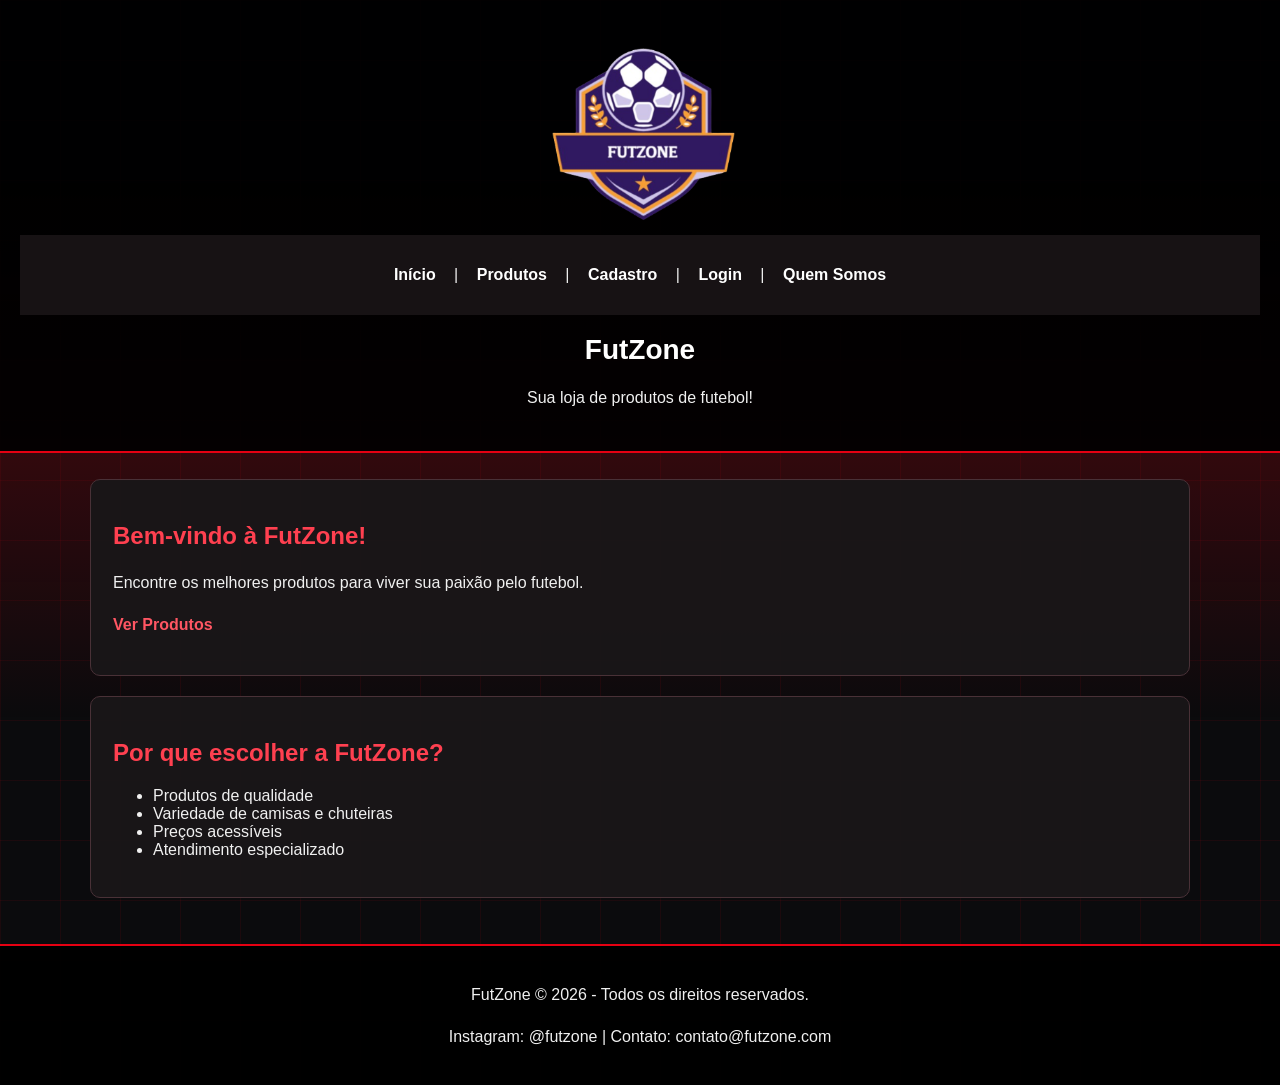
<file: index.html>
<!DOCTYPE html>
<html lang="pt-br">
<head>
    <meta charset="UTF-8">
    <meta name="viewport" content="width=device-width, initial-scale=1.0">
    <title>FutZone - Início</title>
    <link rel="stylesheet" href="style.css">
</head>
<body>

    <header>
        <img src="./fotosfutzone/futzone.jpg" alt="Logo FutZone" width="260">

        <nav>
            <a href="index.html">Início</a> |
            <a href="produtos.html">Produtos</a> |
            <a href="cadastro.html">Cadastro</a> |
            <a href="login.html">Login</a> |
            <a href="quem-somos.html">Quem Somos</a>
        </nav>

        <h1>FutZone</h1>
        <p>Sua loja de produtos de futebol!</p>
    </header>

    <main>
        <section>
            <h2>Bem-vindo à FutZone!</h2>

            <p>Encontre os melhores produtos para viver sua paixão pelo futebol.</p>

            <p><a href="produtos.html">Ver Produtos</a></p>
        </section>

        <section>
            <h2>Por que escolher a FutZone?</h2>

            <ul>
                <li>Produtos de qualidade</li>
                <li>Variedade de camisas e chuteiras</li>
                <li>Preços acessíveis</li>
                <li>Atendimento especializado</li>
            </ul>
        </section>
    </main>

    <footer>
        <p>FutZone © 2026 - Todos os direitos reservados.</p>
        <p>Instagram: @futzone | Contato: contato@futzone.com</p>
    </footer>

</body>
</html>
</file>
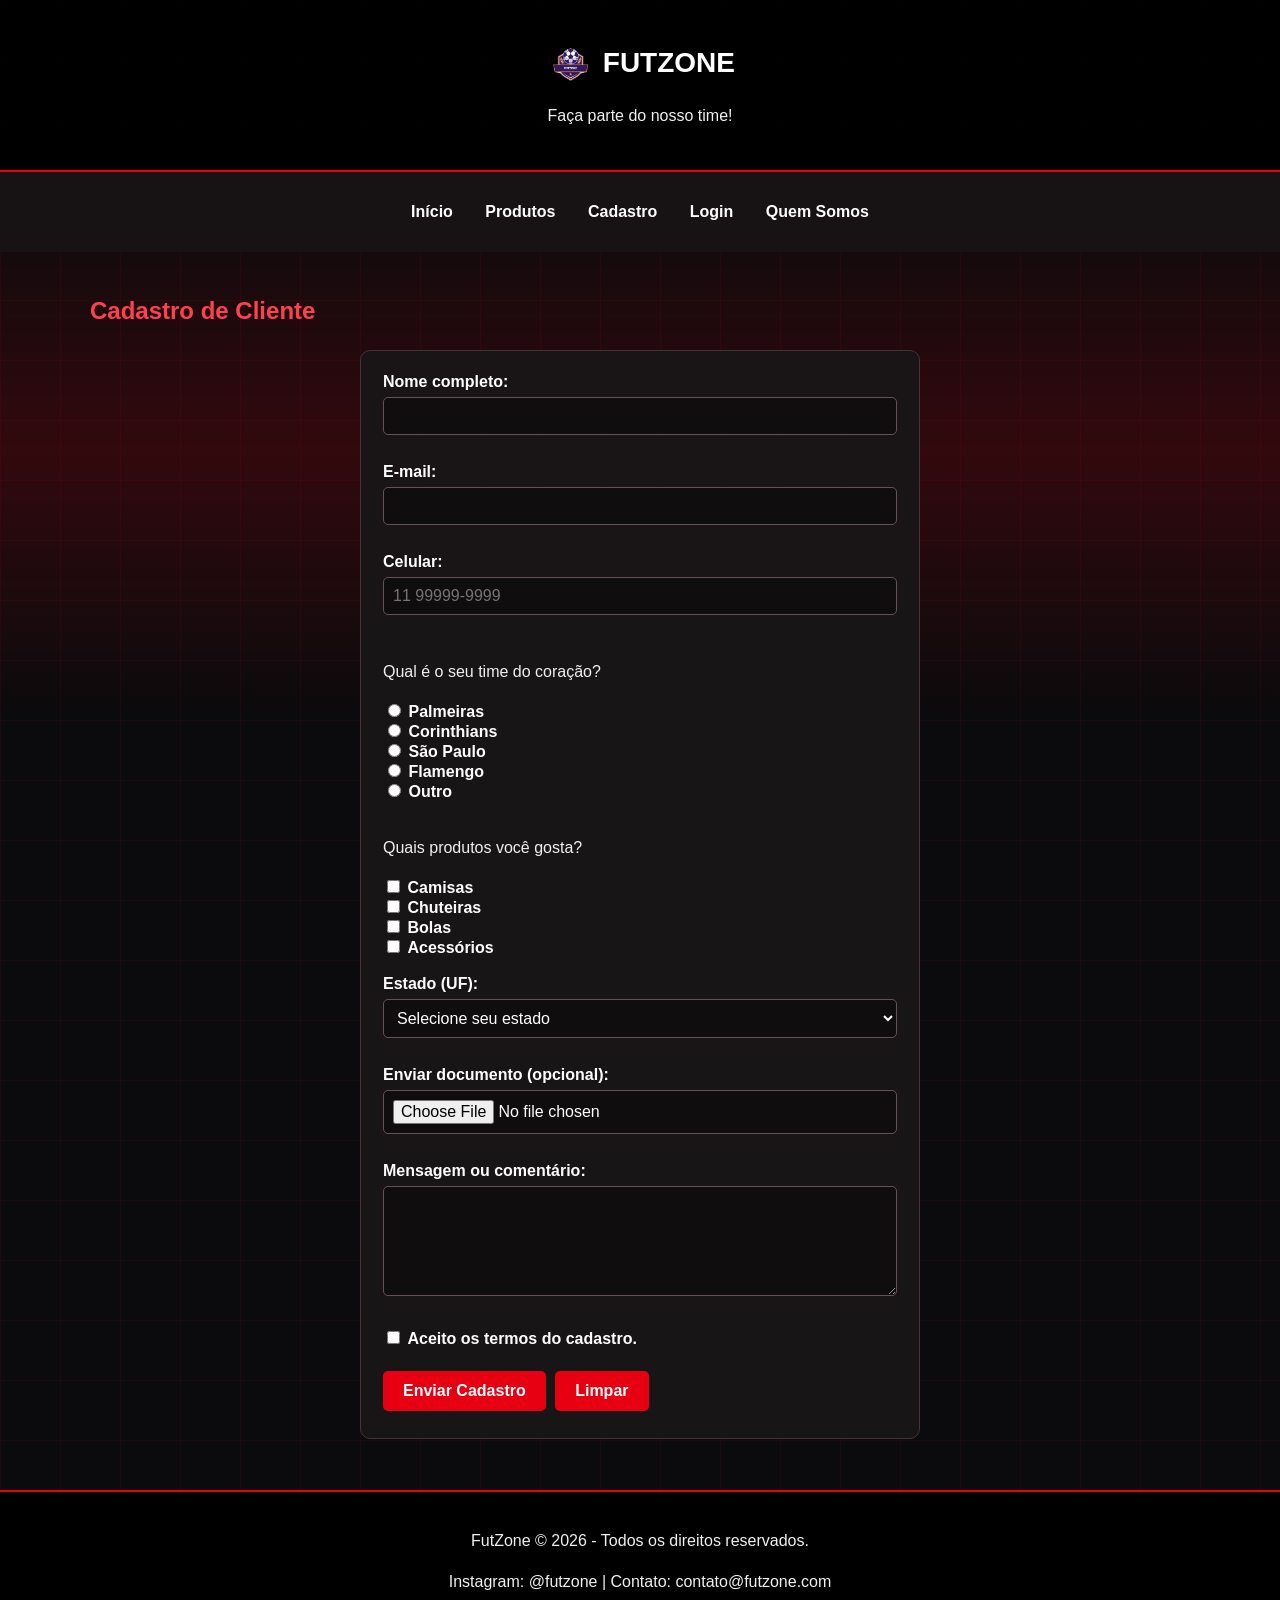
<file: cadastro.html>
<!DOCTYPE html>
<html lang="pt-BR">
<head>
    <meta charset="UTF-8">
    <meta name="viewport" content="width=device-width, initial-scale=1.0">
    <title>FutZone - Cadastro</title>
    <link rel="stylesheet" href="style.css">
</head>
<body>

    <header>
        <h1>
            <img src="./fotosfutzone/futzone.jpg" alt="Logo FutZone" width="50">
            FUTZONE
        </h1>
        <p>Faça parte do nosso time!</p>
    </header>

    <nav>
        <a href="index.html">Início</a>
        <a href="produtos.html">Produtos</a>
        <a href="cadastro.html">Cadastro</a>
        <a href="login.html">Login</a>
        <a href="quem-somos.html">Quem Somos</a>
    </nav>

    <main>
        <h2>Cadastro de Cliente</h2>

        <form action="#" method="post" enctype="multipart/form-data">

            <label for="nome">Nome completo:</label><br>
            <input type="text" id="nome" name="nome" minlength="3" required>
            <br><br>

            <label for="email">E-mail:</label><br>
            <input type="email" id="email" name="email" required>
            <br><br>

            <label for="celular">Celular:</label><br>
            <input type="tel" id="celular" name="celular"
                   pattern="[0-9]{2} [0-9]{5}-[0-9]{4}"
                   title="Digite no formato 11 99999-9999"
                   placeholder="11 99999-9999" required>
            <br><br>

            <p>Qual é o seu time do coração?</p>

            <input type="radio" id="palmeiras" name="time" value="Palmeiras">
            <label for="palmeiras">Palmeiras</label><br>

            <input type="radio" id="corinthians" name="time" value="Corinthians">
            <label for="corinthians">Corinthians</label><br>

            <input type="radio" id="saopaulo" name="time" value="São Paulo">
            <label for="saopaulo">São Paulo</label><br>

            <input type="radio" id="flamengo" name="time" value="Flamengo">
            <label for="flamengo">Flamengo</label><br>

            <input type="radio" id="outro" name="time" value="Outro">
            <label for="outro">Outro</label><br><br>

            <p>Quais produtos você gosta?</p>

            <input type="checkbox" id="camisas" name="produtos[]" value="Camisas">
            <label for="camisas">Camisas</label><br>

            <input type="checkbox" id="chuteiras" name="produtos[]" value="Chuteiras">
            <label for="chuteiras">Chuteiras</label><br>

            <input type="checkbox" id="bolas" name="produtos[]" value="Bolas">
            <label for="bolas">Bolas</label><br>

            <input type="checkbox" id="acessorios" name="produtos[]" value="Acessórios">
            <label for="acessorios">Acessórios</label><br><br>

            <label for="estado">Estado (UF):</label><br>
            <select id="estado" name="estado" required>
                <option value="">Selecione seu estado</option>
                <option value="SP">São Paulo</option>
                <option value="RJ">Rio de Janeiro</option>
                <option value="MG">Minas Gerais</option>
                <option value="PR">Paraná</option>
                <option value="SC">Santa Catarina</option>
                <option value="RS">Rio Grande do Sul</option>
            </select>
            <br><br>

            <label for="documento">Enviar documento (opcional):</label><br>
            <input type="file" id="documento" name="documento"
                   accept=".pdf,.png,.jpeg,.jpg">
            <br><br>

            <label for="mensagem">Mensagem ou comentário:</label><br>
            <textarea id="mensagem" name="mensagem" rows="5" cols="35"></textarea>
            <br><br>

            <input type="checkbox" id="termos" name="termos" required>
            <label for="termos">Aceito os termos do cadastro.</label>
            <br><br>

            <button type="submit">Enviar Cadastro</button>
            <button type="reset">Limpar</button>

        </form>
    </main>

    <footer>
        <p>FutZone © 2026 - Todos os direitos reservados.</p>
        <p>Instagram: @futzone | Contato: contato@futzone.com</p>
    </footer>

</body>
</html>
</file>
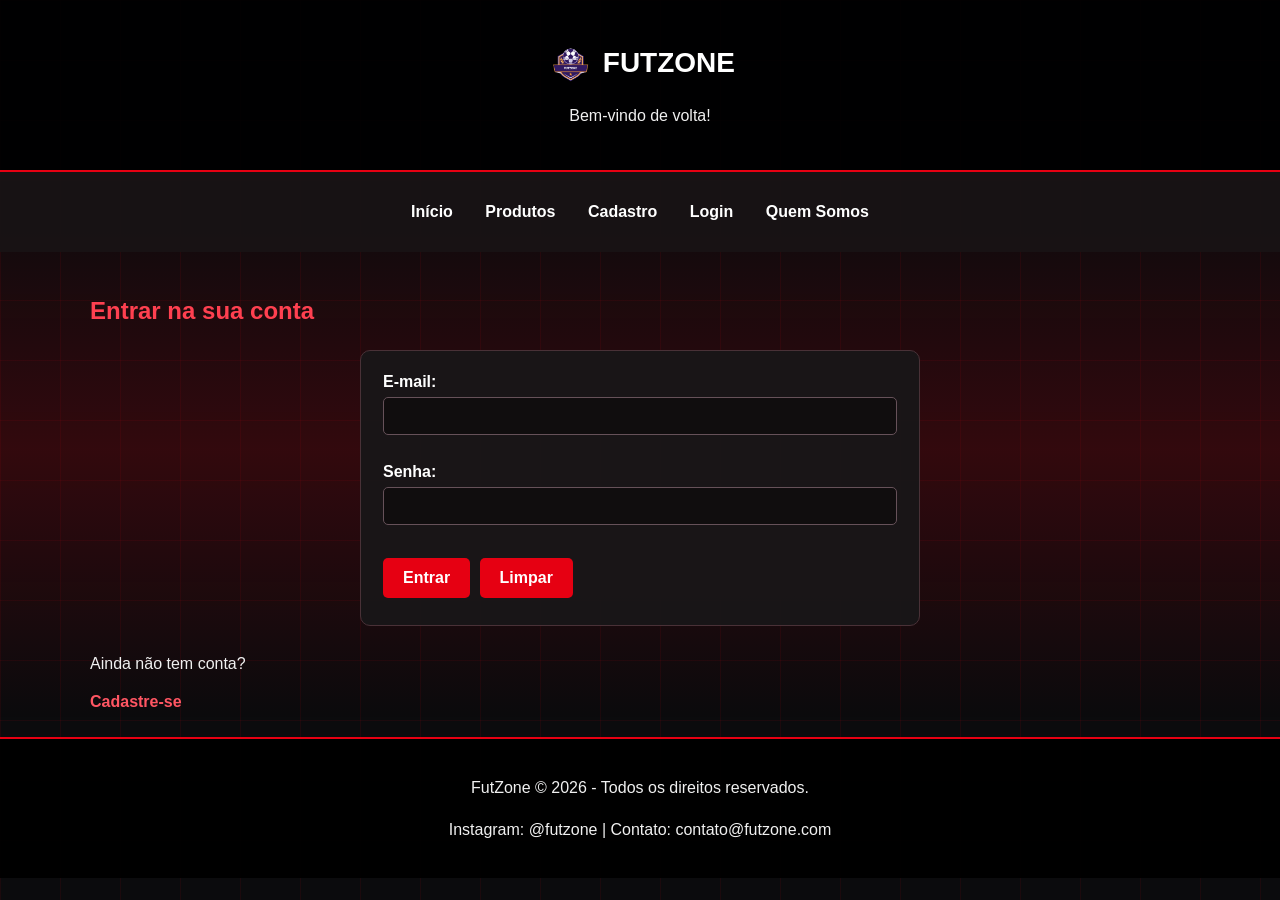
<file: login-ANTIGO.html>
<!DOCTYPE html>
<html lang="pt-BR">
<head>
    <meta charset="UTF-8">
    <meta name="viewport" content="width=device-width, initial-scale=1.0">
    <title>FutZone - Login</title>
    <link rel="stylesheet" href="style.css">
</head>
<body>

    <header>
        <h1>
            <img src="../fotosfutzone/futzone.jpg" alt="Logo FutZone" width="50">
            FUTZONE
        </h1>
        <p>Bem-vindo de volta!</p>
    </header>

    <nav>
        <a href="index.html">Início</a>
        <a href="produtos.html">Produtos</a>
        <a href="cadastro.html">Cadastro</a>
        <a href="login.html">Login</a>
        <a href="quem-somos.html">Quem Somos</a>
    </nav>

    <main>
        <h2>Entrar na sua conta</h2>

        <form action="#" method="post">
            <label for="email">E-mail:</label><br>
            <input type="email" id="email" name="email" required>
            <br><br>

            <label for="senha">Senha:</label><br>
            <input type="password" id="senha" name="senha" required>
            <br><br>

            <button type="submit">Entrar</button>
            <button type="reset">Limpar</button>
        </form>

        <p>Ainda não tem conta?</p>
        <a href="cadastro.html">Cadastre-se</a>
    </main>

    <footer>
        <p>FutZone © 2026 - Todos os direitos reservados.</p>
        <p>Instagram: @futzone | Contato: contato@futzone.com</p>
    </footer>

</body>
</html>
</file>
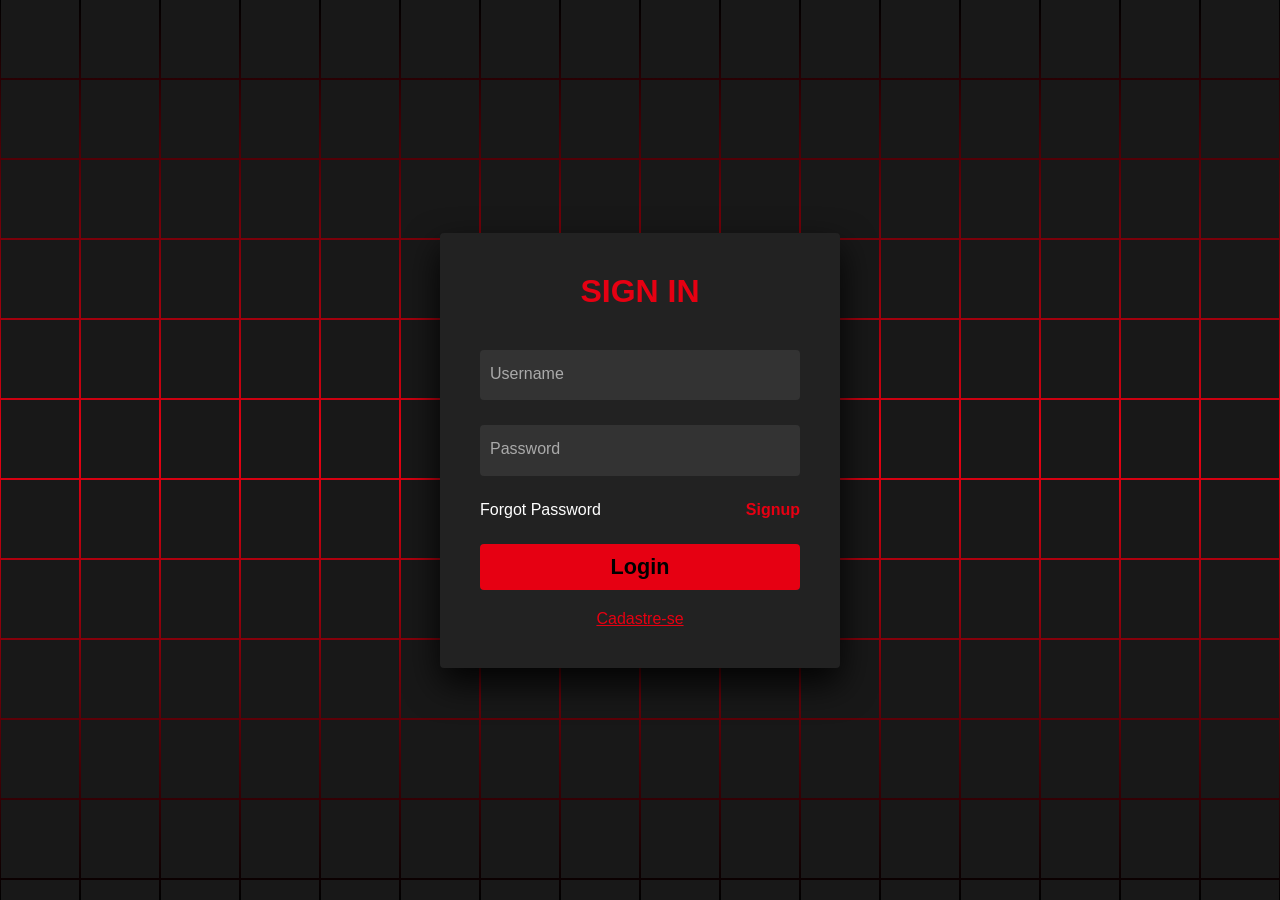
<file: login.html>
<!DOCTYPE html>
<html lang="en" >
<head>
  <meta charset="UTF-8">
  <title>CodePen - Animated Login Form using Html &amp; CSS Only</title>
  <link rel="stylesheet" href="login.css">

</head>
<body>
<!-- partial:index.partial.html -->
<section>

    <span></span>
    <span></span>
    <span></span>
    <span></span>
    <span></span>
    <span></span>
    <span></span>
    <span></span>
    <span></span>
    <span></span>
    <span></span>
    <span></span>
    <span></span>
    <span></span>
    <span></span>
    <span></span>
    <span></span>
    <span></span>
    <span></span>
    <span></span>
    <span></span>
    <span></span>
    <span></span>
    <span></span>
    <span></span>
    <span></span>
    <span></span>
    <span></span>
    <span></span>
    <span></span>
    <span></span>
    <span></span>
    <span></span>
    <span></span>
    <span></span>
    <span></span>
    <span></span>
    <span></span>
    <span></span>
    <span></span>
    <span></span>
    <span></span>
    <span></span>
    <span></span>
    <span></span>
    <span></span>
    <span></span>
    <span></span>
    <span></span>
    <span></span>
    <span></span>
    <span></span>
    <span></span>
    <span></span>
    <span></span>
    <span></span>
    <span></span>
    <span></span>
    <span></span>
    <span></span>
    <span></span>
    <span></span>
    <span></span>
    <span></span>
    <span></span>
    <span></span>
    <span></span>
    <span></span>
    <span></span>
    <span></span>
    <span></span>
    <span></span>
    <span></span>
    <span></span>
    <span></span>
    <span></span>
    <span></span>
    <span></span>
    <span></span>
    <span></span>
    <span></span>
    <span></span>
    <span></span>
    <span></span>
    <span></span>
    <span></span>
    <span></span>
    <span></span>
    <span></span>
    <span></span>
    <span></span>
    <span></span>
    <span></span>
    <span></span>
    <span></span>
    <span></span>
    <span></span>
    <span></span>
    <span></span>
    <span></span>
    <span></span>
    <span></span>
    <span></span>
    <span></span>
    <span></span>
    <span></span>
    <span></span>
    <span></span>
    <span></span>
    <span></span>
    <span></span>
    <span></span>
    <span></span>
    <span></span>
    <span></span>
    <span></span>
    <span></span>
    <span></span>
    <span></span>
    <span></span>
    <span></span>
    <span></span>
    <span></span>
    <span></span>
    <span></span>
    <span></span>
    <span></span>
    <span></span>
    <span></span>
    <span></span>
    <span></span>
    <span></span>
    <span></span>
    <span></span>
    <span></span>
    <span></span>
    <span></span>
    <span></span>
    <span></span>
    <span></span>
    <span></span>
    <span></span>
    <span></span>
    <span></span>
    <span></span>
    <span></span>
    <span></span>
    <span></span>
    <span></span>
    <span></span>
    <span></span>
    <span></span>
    <span></span>
    <span></span>
    <span></span>
    <span></span>
    <span></span>
    <span></span>
    <span></span>
    <span></span>
    <span></span>
    <span></span>
    <span></span>
    <span></span>
    <span></span>
    <span></span>
    <span></span>
    <span></span>
    <span></span>
    <span></span>
    <span></span>
    <span></span>
    <span></span>
    <span></span>
    <span></span>
    <span></span>
    <span></span>
    <span></span>
    <span></span>
    <span></span>
    <span></span>
    <span></span>
    <span></span>
    <span></span>
    <span></span>
    <span></span>
    <span></span>
    <span></span>
    <span></span>
    <span></span>
    <span></span>
    <span></span>
    <span></span>
    <span></span>
    <span></span>
    <span></span>
    <span></span>
    <span></span>
    <span></span>
    <span></span>
    <span></span>
    <span></span>
    <span></span>
    <span></span>
    <span></span>
    <span></span>
    <span></span>
    <span></span>
    <span></span>
    <span></span>
    <span></span>
    <span></span>
    <span></span>
    <span></span>
    <span></span>
    <span></span>
    <span></span>
    <span></span>
    <span></span>
    <span></span>
    <span></span>
    <span></span>
    <span></span>
    <span></span>
    <span></span>
    <span></span>
    <span></span>
    <span></span>
    <span></span>
    <span></span>
    <span></span>
    <span></span>
    <span></span>
    <span></span>
    <span></span>
    <span></span>
    <span></span>
    <span></span>
    <span></span>
    <span></span>
    <span></span>
    <span></span>
    <span></span>
    <span></span>
    <span></span>
    <span></span>
    <span></span>
    <span></span>
    <span></span>
    <span></span>
    <span></span>
    <span></span>
    <span></span>
    <span></span>
    <span></span>
    <span></span>
    <span></span>
    <span></span>
    <span></span>
    <span></span>

    <div class="signin">
      <div class="content">
        <h2>Sign In</h2>
        <div class="form">
          <div class="inputBox">
            <input type="text" required>
            <i>Username</i>
          </div>
          <div class="inputBox">
            <input type="password" required>
            <i>Password</i>
          </div>
          <div class="links">
            <a href="#">Forgot Password</a>
            <a href="#">Signup</a>
          </div>
          <div class="inputBox">
            <input type="submit" value="Login">
          </div>
        </div>
      </div>
      <div class="content">
      <a href="cadastro.html">Cadastre-se</a>
    </div>
    </div>
    
  </section>
<!-- partial -->
  
</body>
</html>
</file>
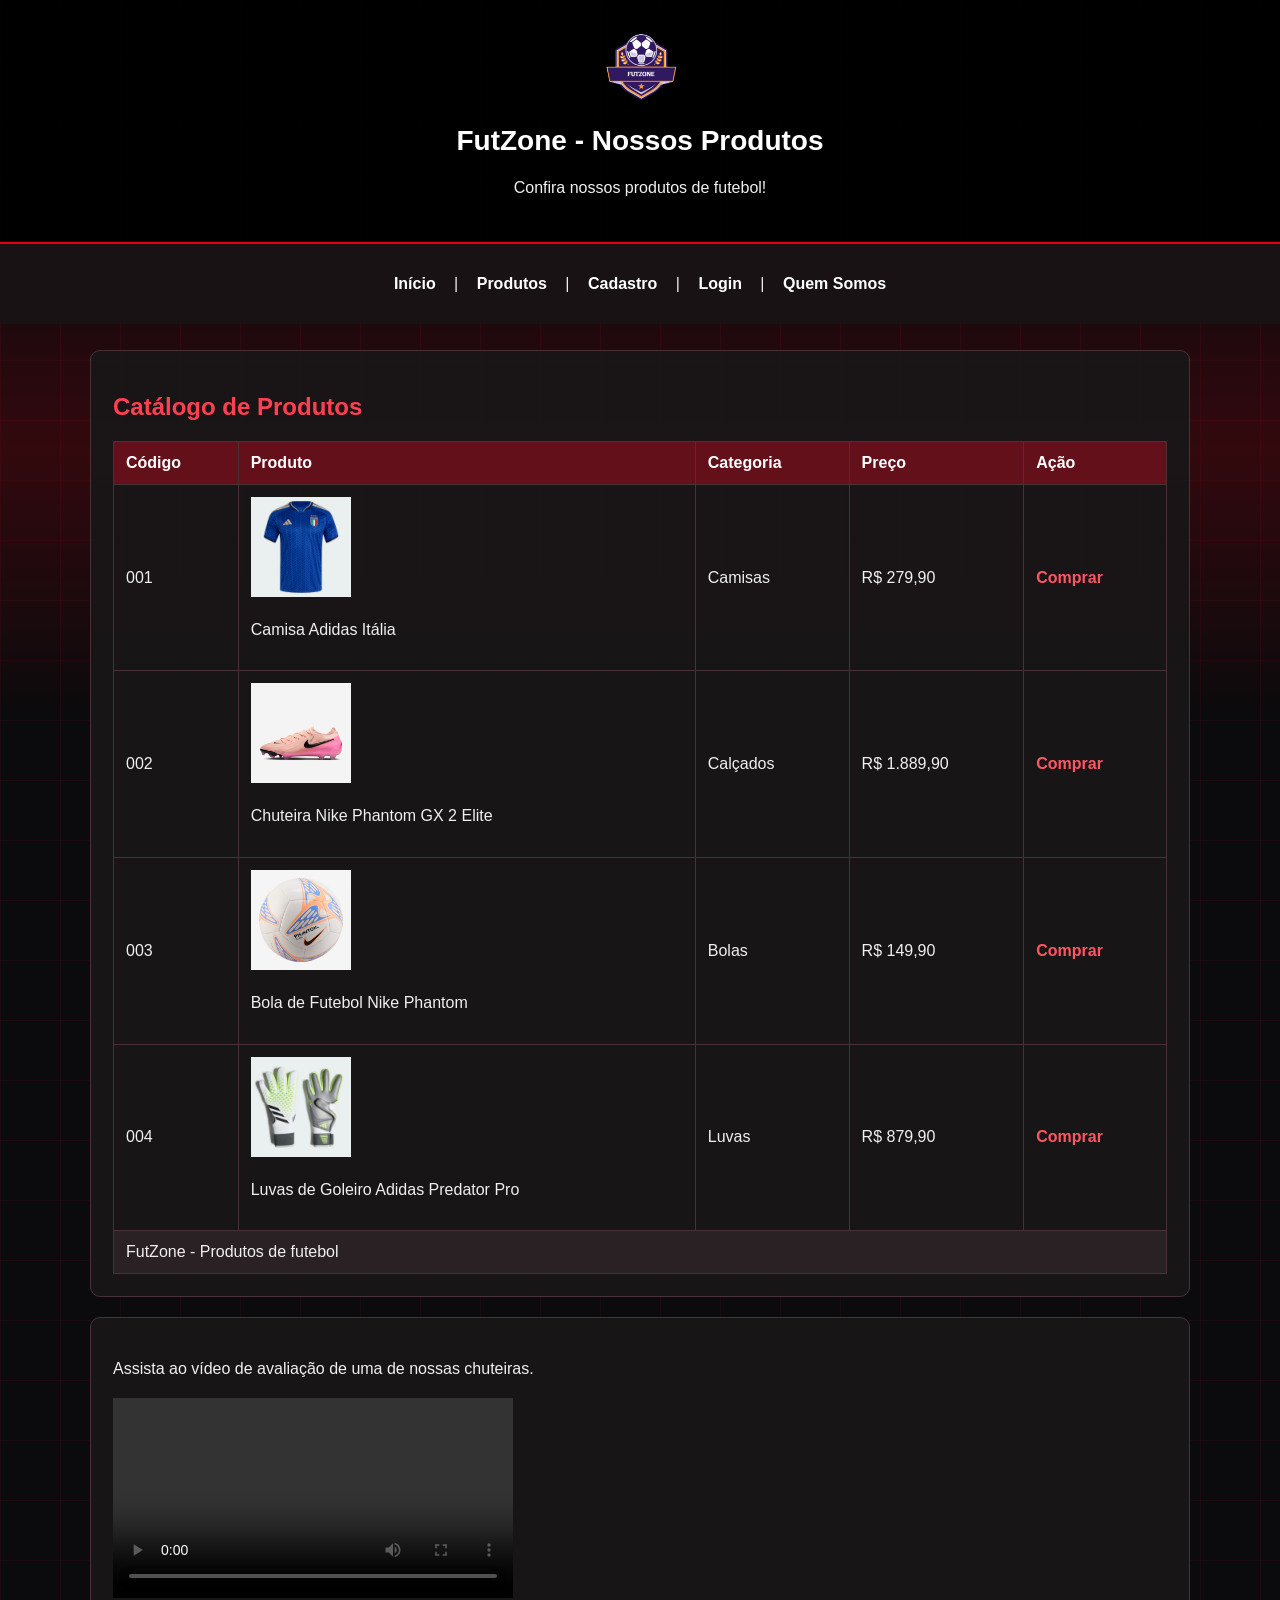
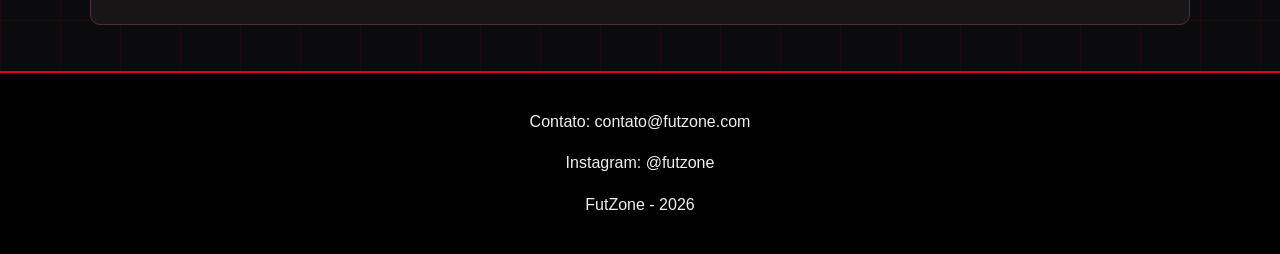
<file: produtos.html>
<!DOCTYPE html>
<html lang="pt-br">
<head>
    <meta charset="UTF-8">
    <meta name="viewport" content="width=device-width, initial-scale=1.0">
    <title>FutZone - Produtos</title>
    <link rel="stylesheet" href="style.css">
</head>
<body>

    <header>
        <img src="./fotosfutzone/futzone.jpg" alt="Logo FutZone" width="100">
        <h1>FutZone - Nossos Produtos</h1>
        <p>Confira nossos produtos de futebol!</p>
    </header>

    <nav>
        <a href="index.html">Início</a> |
        <a href="produtos.html">Produtos</a> |
        <a href="cadastro.html">Cadastro</a> |
        <a href="login.html">Login</a> |
        <a href="quem-somos.html">Quem Somos</a>
    </nav>

    <main>
        <section>
            <h2>Catálogo de Produtos</h2>

            <table border="1">
                <thead>
                    <tr>
                        <th>Código</th>
                        <th>Produto</th>
                        <th>Categoria</th>
                        <th>Preço</th>
                        <th>Ação</th>
                    </tr>
                </thead>

                <tbody>
                    <tr>
                        <td>001</td>
                        <td>
                            <img src="./fotosfutzone/camisaitalia.jpg" alt="Camisa da Itália" width="100">
                            <p>Camisa Adidas Itália</p>
                        </td>
                        <td>Camisas</td>
                        <td>R$ 279,90</td>
                        <td><a href="cadastro.html">Comprar</a></td>
                    </tr>

                    <tr>
                        <td>002</td>
                        <td>
                            <img src="./fotosfutzone/chuteiragx.jpg" alt="Chuteira Nike Phantom GX" width="100">
                            <p>Chuteira Nike Phantom GX 2 Elite</p>
                        </td>
                        <td>Calçados</td>
                        <td>R$ 1.889,90</td>
                        <td><a href="cadastro.html">Comprar</a></td>
                    </tr>

                    <tr>
                        <td>003</td>
                        <td>
                            <img src="./fotosfutzone/bolaphantom.jpg" alt="Bola de futebol Nike Phantom" width="100">
                            <p>Bola de Futebol Nike Phantom</p>
                        </td>
                        <td>Bolas</td>
                        <td>R$ 149,90</td>
                        <td><a href="cadastro.html">Comprar</a></td>
                    </tr>

                    <tr>
                        <td>004</td>
                        <td>
                            <img src="./fotosfutzone/luvapred.jpg" alt="Luvas Adidas Predator" width="100">
                            <p>Luvas de Goleiro Adidas Predator Pro</p>
                        </td>
                        <td>Luvas</td>
                        <td>R$ 879,90</td>
                        <td><a href="cadastro.html">Comprar</a></td>
                    </tr>
                </tbody>

                <tfoot>
                    <tr>
                        <td colspan="5">FutZone - Produtos de futebol</td>
                    </tr>
                </tfoot>
            </table>
        </section>

        <section>
            <p>Assista ao vídeo de avaliação de uma de nossas chuteiras.</p>

            <video src="./fotosfutzone/review.mp4" width="400" controls ></video>
        </section>
    </main>

    <footer>
        <p>Contato: contato@futzone.com</p>
        <p>Instagram: @futzone</p>
        <p>FutZone - 2026</p>
    </footer>

</body>
</html>
</file>
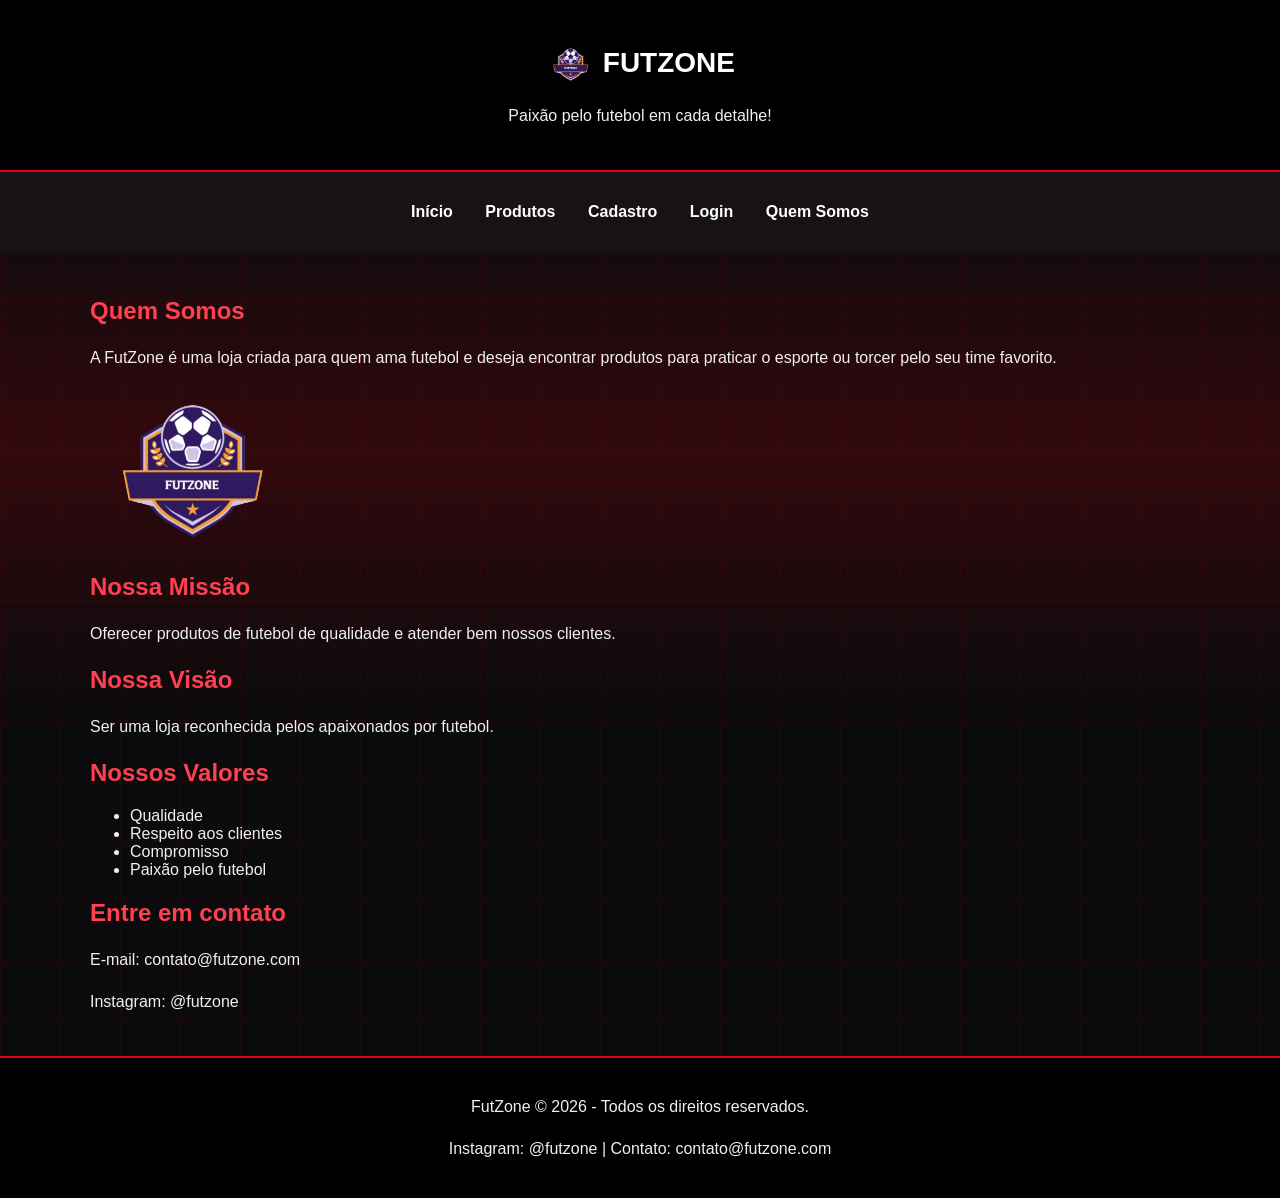
<file: quem-somos.html>
<!DOCTYPE html>
<html lang="pt-BR">
<head>
    <meta charset="UTF-8">
    <meta name="viewport" content="width=device-width, initial-scale=1.0">
    <title>FutZone - Quem Somos</title>
    <link rel="stylesheet" href="style.css">
</head>
<body>

    <header>
        <h1>
            <img src="../fotosfutzone/futzone.jpg" alt="Logo FutZone" width="50">
            FUTZONE
        </h1>
        <p>Paixão pelo futebol em cada detalhe!</p>
    </header>

    <nav>
        <a href="index.html">Início</a>
        <a href="produtos.html">Produtos</a>
        <a href="cadastro.html">Cadastro</a>
        <a href="login.html">Login</a>
        <a href="quem-somos.html">Quem Somos</a>
    </nav>

    <main>
        <h2>Quem Somos</h2>

        <p>
            A FutZone é uma loja criada para quem ama futebol
            e deseja encontrar produtos para praticar o esporte
            ou torcer pelo seu time favorito.
        </p>

        <img src="../fotosfutzone/futzone.jpg"
             alt="Escudo da loja FutZone" width="200">

        <h2>Nossa Missão</h2>
        <p>Oferecer produtos de futebol de qualidade e atender bem nossos clientes.</p>

        <h2>Nossa Visão</h2>
        <p>Ser uma loja reconhecida pelos apaixonados por futebol.</p>

        <h2>Nossos Valores</h2>
        <ul>
            <li>Qualidade</li>
            <li>Respeito aos clientes</li>
            <li>Compromisso</li>
            <li>Paixão pelo futebol</li>
        </ul>

        <h2>Entre em contato</h2>
        <p>E-mail: contato@futzone.com</p>
        <p>Instagram: @futzone</p>
    </main>

    <footer>
        <p>FutZone © 2026 - Todos os direitos reservados.</p>
        <p>Instagram: @futzone | Contato: contato@futzone.com</p>
    </footer>

</body>
</html>
</file>
<file: style.css>
* {
    box-sizing: border-box;
}

html {
    scroll-behavior: smooth;
}

body {
    position: relative;
    isolation: isolate;
    min-height: 100vh;
    margin: 0;
    background-color: #0b0b0d;
    background-image:
        linear-gradient(rgba(230, 0, 18, 0.08) 1px, transparent 1px),
        linear-gradient(90deg, rgba(230, 0, 18, 0.08) 1px, transparent 1px);
    background-size: 60px 60px;
    color: #f0f0f0;
    font-family: Arial, sans-serif;
    font-size: 16px;
}

/* Faixa vermelha animada no fundo */
body::before {
    content: "";
    position: fixed;
    z-index: -1;
    inset: 0;
    pointer-events: none;
    background: linear-gradient(
        transparent 20%,
        rgba(230, 0, 18, 0.18) 50%,
        transparent 80%
    );
    animation: faixa-vermelha 7s linear infinite;
}

@keyframes faixa-vermelha {
    from {
        transform: translateY(-100%);
    }

    to {
        transform: translateY(100%);
    }
}

/* CABEÇALHO */

header {
    padding: 25px 20px;
    border-bottom: 2px solid #e60012;
    background: rgba(0, 0, 0, 0.92);
    text-align: center;
    animation: aparecer 0.7s ease-out;
}

header img {
    max-width: 100%;
    height: auto;
    vertical-align: middle;
    transition: transform 0.3s ease;
}

header img:hover {
    transform: scale(1.06);
}

h1 {
    color: #fff;
    font-size: 28px;
}

h2 {
    color: #ff4050;
    font-size: 24px;
}

p {
    line-height: 1.6;
}

/* LINKS E MENU */

a {
    color: #ff5663;
    font-weight: bold;
    text-decoration: none;
}

a:hover {
    color: #ff9aa2;
}

nav {
    padding: 16px;
    background: rgba(25, 20, 22, 0.95);
    text-align: center;
    line-height: 2.5;
}

nav a {
    display: inline-block;
    margin: 0 4px;
    padding: 4px 10px;
    border-radius: 5px;
    color: #fff;
    transition: background-color 0.25s ease, transform 0.25s ease;
}

nav a:hover {
    transform: translateY(-3px);
    background-color: #e60012;
    color: #fff;
}

a:focus-visible,
button:focus-visible {
    outline: 2px solid #ff7883;
    outline-offset: 3px;
}

/* CONTEÚDO */

main {
    width: min(1100px, calc(100% - 32px));
    margin: 0 auto;
    padding: 26px 0;
    animation: subir 0.7s ease-out;
}

main section {
    margin-bottom: 20px;
    padding: 22px;
    overflow-x: auto;
    border: 1px solid #493137;
    border-radius: 10px;
    background: rgba(25, 22, 24, 0.96);
    transition: border-color 0.3s ease, box-shadow 0.3s ease;
}

main section:hover {
    border-color: #e60012;
    box-shadow: 0 0 18px rgba(230, 0, 18, 0.18);
}

main img,
video {
    max-width: 100%;
    height: auto;
}

/* TABELA DE PRODUTOS */

table {
    width: 100%;
    min-width: 620px;
    border-collapse: collapse;
}

th,
td {
    padding: 12px;
    border: 1px solid #493137;
    text-align: left;
}

th {
    background: #64101b;
    color: #fff;
}

tbody tr {
    transition: background-color 0.25s ease;
}

tbody tr:hover {
    background: #3a2026;
}

td img {
    transition: transform 0.3s ease;
}

td img:hover {
    transform: scale(1.06);
}

tfoot {
    background: #292124;
}

/* FORMULÁRIO DE CADASTRO */

form {
    width: min(100%, 560px);
    margin: 25px auto;
    padding: 22px;
    border: 1px solid #493137;
    border-radius: 10px;
    background: rgba(25, 22, 24, 0.97);
}

label {
    color: #fff;
    font-weight: bold;
}

input,
select,
textarea {
    max-width: 100%;
    padding: 9px;
    border: 1px solid #665159;
    border-radius: 5px;
    background: #100d0e;
    color: #fff;
    font: inherit;
}

form input:not([type="radio"]):not([type="checkbox"]),
form select,
form textarea {
    width: 100%;
    margin: 6px 0 10px;
}

input:focus,
select:focus,
textarea:focus {
    outline: 2px solid #ff5663;
    outline-offset: 2px;
}

input[type="radio"],
input[type="checkbox"] {
    accent-color: #e60012;
}

textarea {
    resize: vertical;
}

button {
    margin: 5px 5px 5px 0;
    padding: 11px 20px;
    border: 0;
    border-radius: 5px;
    background: #e60012;
    color: #fff;
    font-size: 16px;
    font-weight: bold;
    cursor: pointer;
    transition: transform 0.25s ease, background-color 0.25s ease;
}

button:hover {
    transform: translateY(-3px);
    background: #b8000e;
}

/* RODAPÉ */

footer {
    padding: 20px;
    border-top: 2px solid #e60012;
    background: rgba(0, 0, 0, 0.95);
    text-align: center;
}

/* ENTRADA DAS PÁGINAS */

@keyframes aparecer {
    from {
        opacity: 0;
    }

    to {
        opacity: 1;
    }
}

@keyframes subir {
    from {
        opacity: 0;
        transform: translateY(18px);
    }

    to {
        opacity: 1;
        transform: translateY(0);
    }
}

/* CELULAR */

@media (max-width: 600px) {
    main {
        width: calc(100% - 20px);
    }

    main section,
    form {
        padding: 16px;
    }

    nav a {
        margin: 0;
        padding: 4px 7px;
    }
}

/* Respeita a configuração de reduzir movimentos */

@media (prefers-reduced-motion: reduce) {
    *,
    *::before,
    *::after {
        animation: none !important;
        transition: none !important;
        scroll-behavior: auto !important;
    }
}
</file>
<file: login.css>
* {
    margin: 0;
    padding: 0;
    box-sizing: border-box;
    font-family: Arial, sans-serif;
}

body {
    display: flex;
    justify-content: center;
    align-items: center;
    min-height: 100vh;
    background: #000;
}

section {
    position: absolute;
    width: 100%;
    height: 100vh;
    display: flex;
    justify-content: center;
    align-items: center;
    gap: 2px;
    flex-wrap: wrap;
    overflow: hidden;
}

section::before {
    content: "";
    position: absolute;
    width: 100%;
    height: 100%;
    background: linear-gradient(#000, #e60012, #000);
    animation: animacao 5s linear infinite;
}

@keyframes animacao {
    0% {
        transform: translateY(-100%);
    }

    100% {
        transform: translateY(100%);
    }
}

section span {
    position: relative;
    display: block;
    width: calc(6.25vw - 2px);
    height: calc(6.25vw - 2px);
    background: #181818;
    z-index: 2;
    transition: 1.5s;
}

section span:hover {
    background: #e60012;
    transition: 0s;
}

section .signin {
    position: absolute;
    z-index: 10;
    width: min(400px, calc(100% - 32px));
    padding: 40px;
    background: #222;
    border-radius: 4px;
    box-shadow: 0 15px 35px rgba(0, 0, 0, 0.9);
}

section .signin .content {
    position: relative;
    width: 100%;
    display: flex;
    justify-content: center;
    align-items: center;
    flex-direction: column;
    gap: 40px;
}

section .signin .content h2 {
    color: #e60012;
    font-size: 2em;
    text-transform: uppercase;
}

section .signin .content .form {
    width: 100%;
    display: flex;
    flex-direction: column;
    gap: 25px;
}

section .signin .content .form .inputBox {
    position: relative;
    width: 100%;
}

section .signin .content .form .inputBox input {
    position: relative;
    width: 100%;
    padding: 25px 10px 7.5px;
    border: none;
    border-radius: 4px;
    outline: none;
    background: #333;
    color: #fff;
    font-size: 1em;
}

section .signin .content .form .inputBox input:focus {
    outline: 2px solid #e60012;
}

section .signin .content .form .inputBox i {
    position: absolute;
    left: 0;
    padding: 15px 10px;
    color: #aaa;
    font-style: normal;
    pointer-events: none;
    transition: 0.5s;
}

.signin .content .form .inputBox input:focus ~ i,
.signin .content .form .inputBox input:valid ~ i {
    transform: translateY(-7.5px);
    color: #fff;
    font-size: 0.8em;
}

.signin .content .form .links {
    width: 100%;
    display: flex;
    justify-content: space-between;
}

.signin .content .form .links a {
    color: #fff;
    text-decoration: none;
}

.signin .content .form .links a:nth-child(2) {
    color: #e60012;
    font-weight: bold;
}

.signin .content .form .inputBox input[type="submit"] {
    padding: 10px;
    background: #e60012;
    color: #000;
    font-size: 1.35em;
    font-weight: bold;
    cursor: pointer;
}

.signin .content .form .inputBox input[type="submit"]:active {
    opacity: 0.6;
}

.signin > .content:last-child {
    margin-top: 20px;
}

.signin > .content:last-child a {
    color: #e60012;
}

@media (max-width: 900px) {
    section span {
        width: calc(10vw - 2px);
        height: calc(10vw - 2px);
    }
}

@media (max-width: 600px) {
    section span {
        width: calc(20vw - 2px);
        height: calc(20vw - 2px);
    }
}

@media (prefers-reduced-motion: reduce) {
    section::before {
        animation: none;
    }

    section span,
    section .signin .content .form .inputBox i {
        transition: none;
    }
}
</file>
